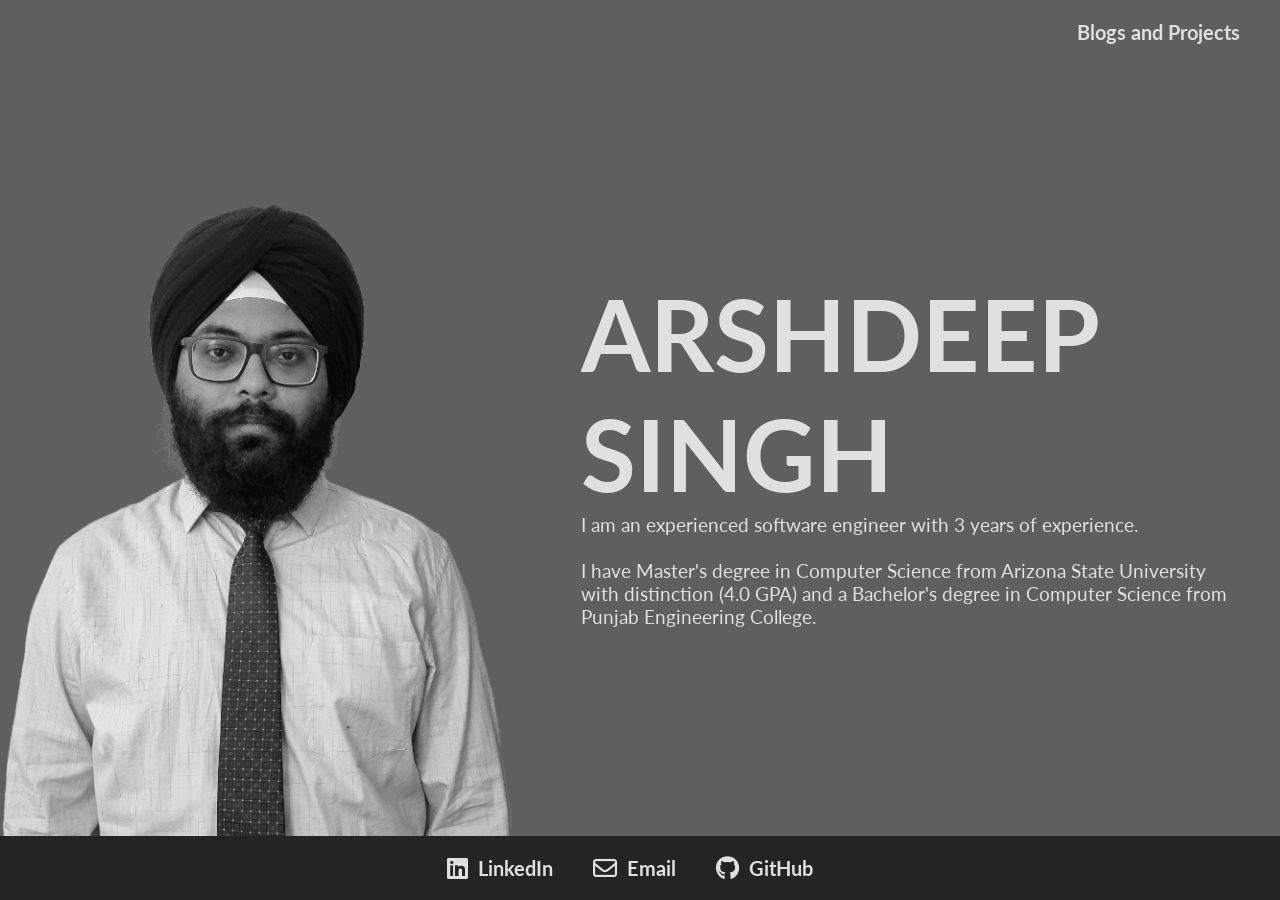
<file: index.html>
<!DOCTYPE html>
<html lang="en">

<head>
    <meta charset="UTF-8">
    <meta name="viewport" content="width=device-width, initial-scale=1.0">
    <title>Arshdeep Singh Portfolio</title>
    <link rel="stylesheet" href="styles.css">
    <link rel="icon" type="image/png" href="favicon.ico">
    <link rel="stylesheet" href="https://cdnjs.cloudflare.com/ajax/libs/font-awesome/6.7.2/css/all.min.css">
    <!-- Google tag (gtag.js) -->
    <script async src="https://www.googletagmanager.com/gtag/js?id=G-Y7BFWHSQZD"></script>
    <script>
        window.dataLayer = window.dataLayer || [];
        function gtag() { dataLayer.push(arguments); }
        gtag('js', new Date());

        gtag('config', 'G-Y7BFWHSQZD');
    </script>

</head>

<body>
    <nav>
        <a href="blog.html?name=projects/1.md">Blogs and Projects</a>
    </nav>
    <div class="container">
        <div class="hero-image">
            <img src="profile_hero_image_c.png" alt="Arshdeep">
        </div>
        <div class="details">
            <h1 class="name">Arshdeep Singh</h1>
            <div class="about">
                <p>I am an experienced software engineer with 3 years of experience.
                    <br><br>
                    I have Master's degree in Computer Science from Arizona State University with distinction (4.0 GPA)
                    and
                    a Bachelor's degree in Computer Science from Punjab Engineering College.
                </p>
            </div>
        </div>
    </div>
    <div id="footer-container"></div>
    <script src="script.js"></script>
</body>

</html>
</file>
<file: styles.css>
@import url('https://fonts.googleapis.com/css2?family=Lato:wght@300;400;700&display=swap');

* {
    margin: 0;
    padding: 0;
    box-sizing: border-box;
    font-family: 'Lato', sans-serif;
}

html {
    overflow: hidden;
}

body {
    display: flex;
    flex-direction: column;
    align-items: center;
    background-color: #5f5f5f;
    height: 100vh;
    overflow: hidden;
}

nav {
    width: 100%;
    background: transparent;
    padding: 20px;
    display: flex;
    justify-content: flex-end;
    position: fixed;
    top: 0;
    left: 0;
    z-index: 10;
}

.blog-nav {
    color: #242424
}

a {
    text-decoration: none;
    color: #e0e0e0;
    font-size: 20px;
    font-weight: bold;
    margin-right: 20px;
}

.container {
    display: flex;
    flex-direction: row;
    align-items: center;
    justify-content: space-between;
    height: 100vh;
    width: 100%;
    padding: 50px;
    position: relative;
}

.hero-image {
    position: absolute;
    left: 0;
    bottom: 0;
    width: 45vw;
    height: auto;
    overflow: hidden;
    z-index: 3;
}

.hero-image img {
    filter: grayscale(100%);
    width: 100%;
    height: auto;
    object-fit: cover;
}

.details {
    display: flex;
    flex-direction: column;
    align-items: flex-end;
    justify-content: center;
}

.name {
    width: 55%;
    font-weight: bold;
    color: #e0e0e0;
    text-transform: uppercase;
    z-index: 1;
    white-space: break-space;
    overflow: hidden;
    font-size: 5em;
    font-weight: bold;
    text-transform: uppercase;
    z-index: 2;
}

.about {
    width: 55%;
    text-align: left;
    color: #e0e0e0;
}

.about p {
    font-size: 1.2em;
}

.footer {
    width: 100%;
    background: #242424;
    padding: 20px;
    text-align: center;
    position: absolute;
    bottom: 0;
    left: 0;
    z-index: 4;
}

.contact-links {
    display: flex;
    justify-content: center;
    gap: 20px;
}

.contact-links a {
    text-decoration: none;
    color: #e0e0e0;
    font-size: 20px;
    display: flex;
    align-items: center;
    gap: 10px;
}

.contact-links a i {
    font-size: 24px;
}

@keyframes expandQuarter {
    0% {
        clip-path: circle(0% at calc(100% - 20px) 20px);
        background: black;
    }

    100% {
        clip-path: circle(100% at calc(100% - 20px) 20px);
        background: transparent;
    }
}


.projects-quarter {
    position: absolute;
    top: 70px;
    padding: 20px;
    right: 0;
    width: 150px;
    height: 150px;
    background: black;
    display: flex;
    justify-content: flex-end;
    align-items: flex-start;
    color: white;
    font-size: 18px;
    font-weight: bold;
    clip-path: circle(50px at calc(100% - 20px) 20px);
    animation: expandQuarter 1.5s ease-out forwards;
}

.projects-quarter button {
    background: none;
    border: none;
    color: white;
    font-size: 18px;
    font-weight: bold;
    cursor: pointer;
}


/* ============================================== Blog Page Styles ====================================================== */
/* Apply only to the blog page */
body.blog-page {
    background-color: #f5f5f5;
    /* Light gray background */
}

#blog-container {
    height: 88vh;
    overflow-y: auto;
    padding: 20px;
    background-color: #f5f5f5;
    border-radius: 10px;
    position: absolute;
    top: 50%;
    left: 50%;
    transform: translate(-50%, -50%);
    width: 100%;
    text-align: center;
    align-items: center;
    display: flex;
    flex-direction: column;
}

/* Custom scrollbar styling (optional) */
#blog-container::-webkit-scrollbar {
    width: 8px;
}

#blog-container::-webkit-scrollbar-thumb {
    background: #888;
    border-radius: 4px;
}

#blog-container::-webkit-scrollbar-track {
    background: #ddd;
}

@media (max-width: 768px) {
    #blog-container {
        max-width: 90%;
        height: 85vh;
    }
}


/* Remove card styling, make it blend into the background */
.blog-entry {
    background: transparent;
    padding: 20px 0;
    margin-bottom: 40px;
    color: #212121;
    width: 40%;
    text-align: left;
    /* Darker text for contrast */
}

.blog-entry a {
    text-decoration: none;
    color: black;
    font-size: 28px;
    font-weight: normal;
}

.blog-entry img {
    max-width: 100%;
    display: block;
    margin: 20px auto;
    border-radius: 10px;
    box-shadow: 0 4px 8px rgba(0, 0, 0, 0.2);
}

/* Add more spacing after headings */
.blog-entry h1,
.blog-entry h2,
.blog-entry h3,
.blog-entry h4,
.blog-entry h5,
.blog-entry h6 {
    margin-bottom: 20px;
}

/* Add spacing between paragraphs */
.blog-entry p {
    margin-bottom: 15px;
    line-height: 1.6;
}

/* Add spacing for list items */
.blog-entry ul,
.blog-entry ol {
    margin-bottom: 20px;
    padding-left: 20px;
}

.blog-entry li {
    margin-bottom: 5px;
}

.blog-entry ul ul,
.blog-entry ol ol {
    margin-left: 20px;
    /* Indents nested lists */
}

/* Add spacing for blockquotes */
.blog-entry blockquote {
    margin-bottom: 20px;
    padding: 10px 15px;
    border-left: 4px solid #888;
    background: #f8f8f8;
}

/* Add spacing before and after code blocks */
.blog-entry pre {
    margin-top: 15px;
    margin-bottom: 20px;
    padding: 15px;
    background: #2d2d2d !important;
    color: #f8f8f2 !important;
    border-radius: 8px;
    overflow-x: auto;
    font-size: 16px;
    box-shadow: 0 4px 8px rgba(0, 0, 0, 0.2);

}

/* Code inside the block */
pre code {
    font-family: "Fira Code", monospace;
    font-size: 14px;
}

/* Inline code */
code {
    background: #eee;
    color: #c7254e;
    padding: 2px 5px;
    border-radius: 4px;
    font-size: 14px;
    font-family: "Fira Code", monospace;
}

/* ============================================== Blog Sidebar Styles ====================================================== */

.sidebar {
    position: fixed;
    left: 0;
    top: 0;
    width: 300px;
    height: 100vh;
    background: #242424;
    color: white;
    padding: 10px;
    overflow-y: auto;
    z-index: 11;
    padding-bottom: 100px;
}

.sidebar.open {
    transform: translateX(0);
}

.overlay {
    position: fixed;
    top: 0;
    left: 0;
    width: 100%;
    height: 100%;
    background: rgba(0, 0, 0, 0.5);
    backdrop-filter: blur(5px);
    visibility: hidden;
    opacity: 0;
    transition: opacity 0.3s ease-in-out, visibility 0.3s;
    z-index: 10;
}

.overlay.active {
    visibility: visible;
    opacity: 1;
}

.toggle-sidebar {
    display: none;
    position: fixed;
    top: 10px;
    left: 0;
    background: #242424;
    color: white;
    padding: 10px 12px 10px 8px;
    border-top-right-radius: 16px;
    border-bottom-right-radius: 16px;
    cursor: pointer;
    z-index: 10;
    font-size: 1em;
}

.directory-heading {
    font-size: 2em;
    font-weight: bold;
    margin-bottom: 30px;
}

.folder {
    font-weight: normal;
    font-size: 1.2em;
    color: #FFD43B;
}

.folder.active {
    color: white;
    font-weight: bold;
}

.file {
    padding-left: 24px;
    cursor: pointer;
    font-size: 1em;
    color: #dbdbdb;
    white-space: nowrap;
    overflow: hidden;
    text-overflow: ellipsis;
}

.file.active {
    background: rgba(255, 255, 255, 0.2);
    color: white;
    font-weight: bold;
}

.blog-container {
    margin-left: 300px;
    padding: 20px;
}


/* ======================= Mobile and Tablet Styles =============================== */

@media (min-width: 1900px) {
    .hero-image img {
        clip-path: inset(0% 0% 10% 0%);
        transform: translateY(10%);
    }
}

@media (max-width: 1400px) {
    .name {
        font-size: 100px;
    }

}

@media (min-width: 2200px) {
    .hero-image img {
        width: 30vw;
    }

    .name {
        width: 70%;
    }

    .about {
        width: 70%;
    }
}

/* [A,       B, C] */
/* [D, E, F, B, G] */


/* Small Phones (Portrait) */
@media (max-width: 480px) {
    /* Styles for small phones */
}

/* Medium Phones & Small Tablets */
@media (max-width: 768px) {
    .hero-image {
        clip-path: inset(0% 0% 45% 0%);
        transform: translateY(45%);
        width: 100px;
        left: 0;
        bottom: 64px;
        z-index: 5;
    }

    .name {
        font-size: 30px;
        width: 100%;
        left: 15%;
        margin-top: 50px;
    }

    .about {
        width: 100%;
    }

    .about p {
        font-size: 18px;
        margin-top: 20px;
        height: calc(100vh - 206px);
        overflow-y: scroll;
        padding-bottom: 60px;
    }

    .contact-links a span {
        display: none;
    }

    .container {
        align-items: flex-start;
        padding: 20px;
    }

    .blog-entry {
        width: 100%;
    }

    .blog-container {
        margin-left: 0;
        padding: 0;
    }

    .sidebar {
        transform: translateX(-100%);
        transition: transform 0.3s ease-in-out;
    }

    .toggle-sidebar {
        display: block;
    }

}


/* Large Phones & Tablets */
@media (max-width: 1024px) {
    /* Styles for large phones & small tablets */
}
</file>
